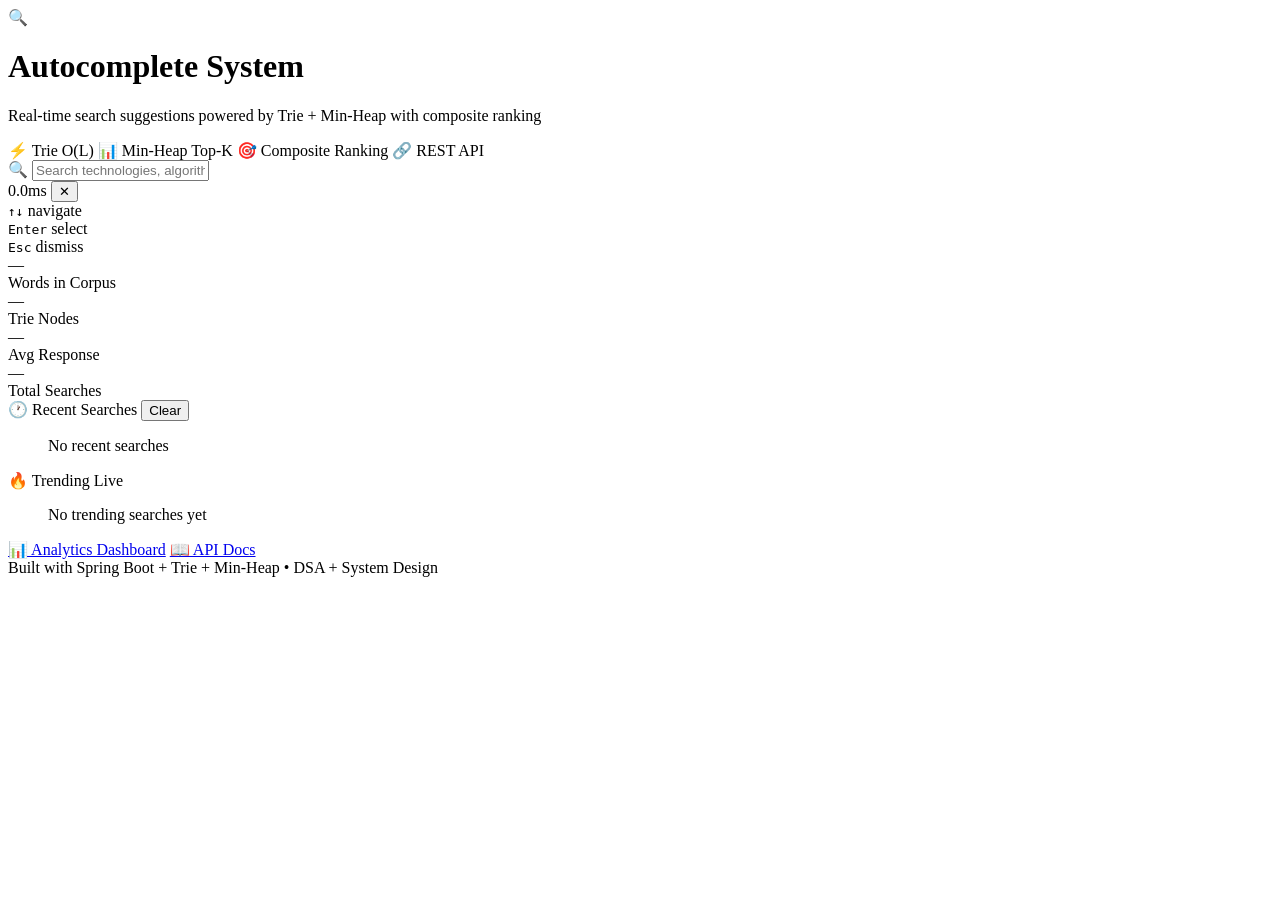
<file: src/main/resources/templates/index.html>
<!DOCTYPE html>
<html lang="en" xmlns:th="http://www.thymeleaf.org">
<head>
    <meta charset="UTF-8">
    <meta name="viewport" content="width=device-width, initial-scale=1.0">
    <title>Autocomplete System — Trie + Heap Search Engine</title>
    <meta name="description" content="Real-time autocomplete search engine powered by Trie data structure and Min-Heap Top-K ranking with composite scoring.">
    <link rel="stylesheet" th:href="@{/css/style.css}">
    <link rel="icon" href="data:image/svg+xml,<svg xmlns='http://www.w3.org/2000/svg' viewBox='0 0 100 100'><text y='.9em' font-size='90'>🔍</text></svg>">
</head>
<body>

<div class="app-container">

    <!-- ═══ Header ═══ -->
    <header class="app-header">
        <div class="app-logo">🔍</div>
        <h1 class="app-title">Autocomplete System</h1>
        <p class="app-subtitle">
            Real-time search suggestions powered by Trie + Min-Heap with composite ranking
        </p>
        <div class="app-badges">
            <span class="badge badge-trie">⚡ Trie O(L)</span>
            <span class="badge badge-heap">📊 Min-Heap Top-K</span>
            <span class="badge badge-rank">🎯 Composite Ranking</span>
            <span class="badge badge-api">🔗 REST API</span>
        </div>
    </header>

    <!-- ═══ Search Bar ═══ -->
    <section class="search-section">
        <div class="search-wrapper">
            <div class="search-container" id="search-container">
                <span class="search-icon">🔍</span>
                <input type="text"
                       class="search-input"
                       id="search-input"
                       placeholder="Search technologies, algorithms, frameworks..."
                       autocomplete="off"
                       spellcheck="false">
                <div class="search-meta">
                    <span class="search-timer" id="search-timer">0.0ms</span>
                    <button class="search-clear" id="search-clear" title="Clear">✕</button>
                </div>
            </div>

            <!-- Suggestions Dropdown -->
            <div class="suggestions-dropdown" id="suggestions-dropdown"></div>
        </div>

        <!-- Keyboard Hints -->
        <div class="keyboard-hint" id="keyboard-hint">
            <div class="kbd-group">
                <kbd>↑</kbd><kbd>↓</kbd> <span>navigate</span>
            </div>
            <div class="kbd-group">
                <kbd>Enter</kbd> <span>select</span>
            </div>
            <div class="kbd-group">
                <kbd>Esc</kbd> <span>dismiss</span>
            </div>
        </div>
    </section>

    <!-- ═══ Stats Bar ═══ -->
    <div class="stats-bar">
        <div class="stat-item">
            <div class="stat-value" id="stat-corpus">—</div>
            <div class="stat-label">Words in Corpus</div>
        </div>
        <div class="stat-item">
            <div class="stat-value" id="stat-nodes">—</div>
            <div class="stat-label">Trie Nodes</div>
        </div>
        <div class="stat-item">
            <div class="stat-value" id="stat-avgtime">—</div>
            <div class="stat-label">Avg Response</div>
        </div>
        <div class="stat-item">
            <div class="stat-value" id="stat-searches">—</div>
            <div class="stat-label">Total Searches</div>
        </div>
    </div>

    <!-- ═══ History & Trending Panels ═══ -->
    <div class="panels-grid">
        <!-- Search History -->
        <div class="panel">
            <div class="panel-header">
                <span class="panel-title">🕐 Recent Searches</span>
                <button class="panel-action" id="clear-history">Clear</button>
            </div>
            <ul class="history-list" id="history-list">
                <div class="panel-empty">No recent searches</div>
            </ul>
        </div>

        <!-- Trending -->
        <div class="panel">
            <div class="panel-header">
                <span class="panel-title">🔥 Trending</span>
                <span class="panel-action" style="cursor: default;">Live</span>
            </div>
            <ul class="trending-list" id="trending-list">
                <div class="panel-empty">No trending searches yet</div>
            </ul>
        </div>
    </div>

    <!-- ═══ Footer ═══ -->
    <footer class="app-footer">
        <div class="footer-links">
            <a href="/analytics" class="footer-link">📊 Analytics Dashboard</a>
            <a href="/swagger-ui.html" class="footer-link">📖 API Docs</a>
        </div>
        <div class="footer-credit">
            Built with Spring Boot + Trie + Min-Heap • DSA + System Design
        </div>
    </footer>

</div>

<!-- Scripts -->
<script th:src="@{/js/api.js}"></script>
<script th:src="@{/js/suggestions.js}"></script>
<script th:src="@{/js/searchbar.js}"></script>
<script th:src="@{/js/app.js}"></script>

</body>
</html>
</file>
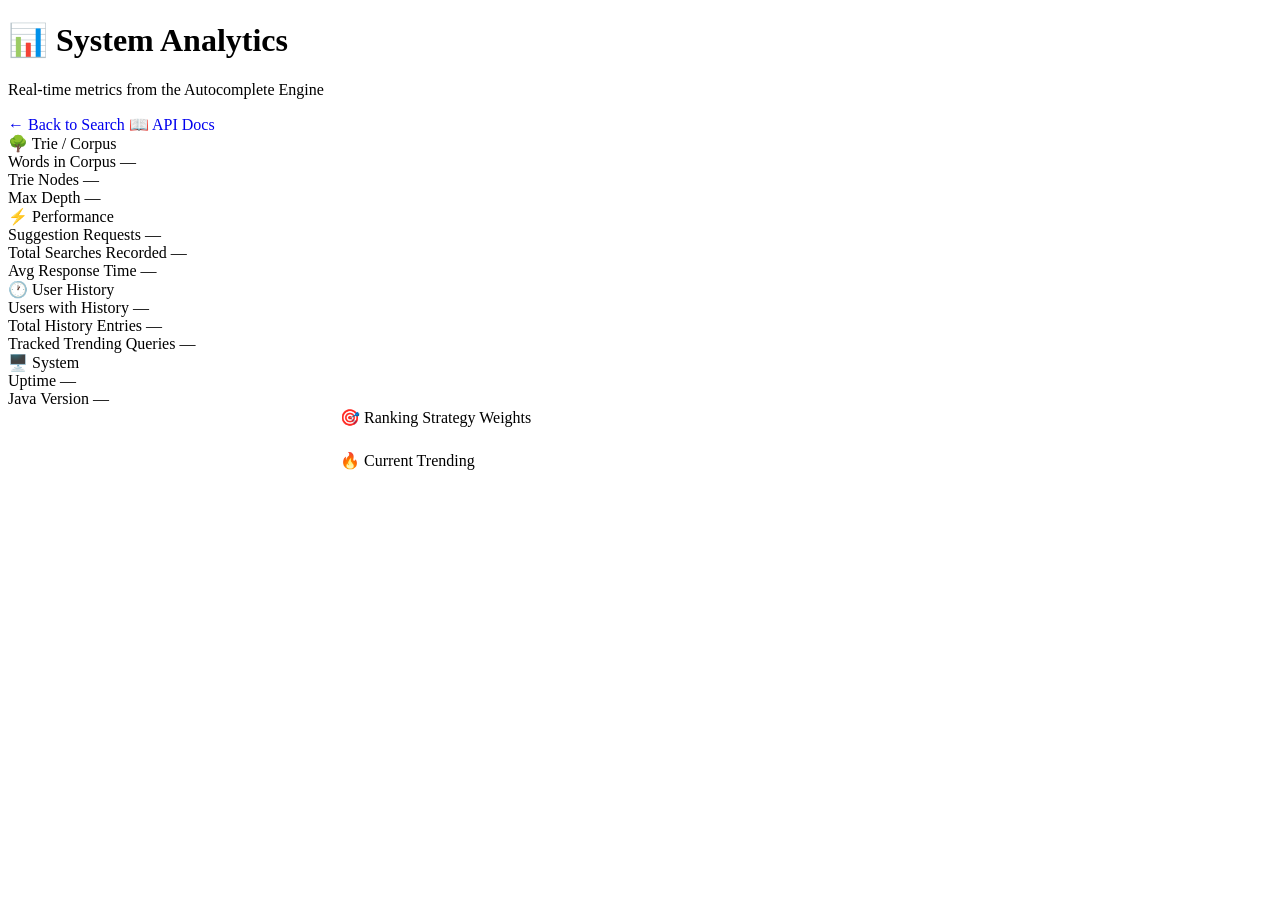
<file: src/main/resources/templates/analytics.html>
<!DOCTYPE html>
<html lang="en" xmlns:th="http://www.thymeleaf.org">
<head>
    <meta charset="UTF-8">
    <meta name="viewport" content="width=device-width, initial-scale=1.0">
    <title>Analytics — Autocomplete System</title>
    <meta name="description" content="System analytics dashboard for the Autocomplete Search Engine.">
    <link rel="stylesheet" th:href="@{/css/style.css}">
    <link rel="icon" href="data:image/svg+xml,<svg xmlns='http://www.w3.org/2000/svg' viewBox='0 0 100 100'><text y='.9em' font-size='90'>📊</text></svg>">
</head>
<body>

<div class="analytics-container">

    <!-- Header -->
    <header class="analytics-header">
        <h1 class="analytics-title">📊 System Analytics</h1>
        <p class="app-subtitle">Real-time metrics from the Autocomplete Engine</p>
        <div class="app-badges" style="margin-top: 12px">
            <a href="/" class="badge badge-trie" style="text-decoration: none; cursor: pointer;">← Back to Search</a>
            <a href="/swagger-ui.html" class="badge badge-api" style="text-decoration: none; cursor: pointer;">📖 API Docs</a>
        </div>
    </header>

    <!-- Analytics Grid -->
    <div class="analytics-grid" id="analytics-grid">

        <!-- Corpus Stats -->
        <div class="analytics-card">
            <div class="analytics-card-header">
                <span class="analytics-card-icon">🌳</span>
                <span class="analytics-card-title">Trie / Corpus</span>
            </div>
            <div class="analytics-metric">
                <span class="analytics-metric-label">Words in Corpus</span>
                <span class="analytics-metric-value" id="a-corpus-size">—</span>
            </div>
            <div class="analytics-metric">
                <span class="analytics-metric-label">Trie Nodes</span>
                <span class="analytics-metric-value" id="a-node-count">—</span>
            </div>
            <div class="analytics-metric">
                <span class="analytics-metric-label">Max Depth</span>
                <span class="analytics-metric-value" id="a-max-depth">—</span>
            </div>
        </div>

        <!-- Performance -->
        <div class="analytics-card">
            <div class="analytics-card-header">
                <span class="analytics-card-icon">⚡</span>
                <span class="analytics-card-title">Performance</span>
            </div>
            <div class="analytics-metric">
                <span class="analytics-metric-label">Suggestion Requests</span>
                <span class="analytics-metric-value" id="a-total-requests">—</span>
            </div>
            <div class="analytics-metric">
                <span class="analytics-metric-label">Total Searches Recorded</span>
                <span class="analytics-metric-value" id="a-total-searches">—</span>
            </div>
            <div class="analytics-metric">
                <span class="analytics-metric-label">Avg Response Time</span>
                <span class="analytics-metric-value" id="a-avg-time">—</span>
            </div>
        </div>

        <!-- History -->
        <div class="analytics-card">
            <div class="analytics-card-header">
                <span class="analytics-card-icon">🕐</span>
                <span class="analytics-card-title">User History</span>
            </div>
            <div class="analytics-metric">
                <span class="analytics-metric-label">Users with History</span>
                <span class="analytics-metric-value" id="a-users">—</span>
            </div>
            <div class="analytics-metric">
                <span class="analytics-metric-label">Total History Entries</span>
                <span class="analytics-metric-value" id="a-history-entries">—</span>
            </div>
            <div class="analytics-metric">
                <span class="analytics-metric-label">Tracked Trending Queries</span>
                <span class="analytics-metric-value" id="a-trending-queries">—</span>
            </div>
        </div>

        <!-- System -->
        <div class="analytics-card">
            <div class="analytics-card-header">
                <span class="analytics-card-icon">🖥️</span>
                <span class="analytics-card-title">System</span>
            </div>
            <div class="analytics-metric">
                <span class="analytics-metric-label">Uptime</span>
                <span class="analytics-metric-value" id="a-uptime">—</span>
            </div>
            <div class="analytics-metric">
                <span class="analytics-metric-label">Java Version</span>
                <span class="analytics-metric-value" id="a-java">—</span>
            </div>
        </div>

    </div>

    <!-- Ranking Weights -->
    <div class="analytics-card" style="max-width: 600px; margin: 0 auto 24px">
        <div class="analytics-card-header">
            <span class="analytics-card-icon">🎯</span>
            <span class="analytics-card-title">Ranking Strategy Weights</span>
        </div>
        <div id="ranking-weights"></div>
    </div>

    <!-- Trending -->
    <div class="analytics-card" style="max-width: 600px; margin: 0 auto">
        <div class="analytics-card-header">
            <span class="analytics-card-icon">🔥</span>
            <span class="analytics-card-title">Current Trending</span>
        </div>
        <div id="analytics-trending"></div>
    </div>

</div>

<script th:src="@{/js/api.js}"></script>
<script>
    document.addEventListener('DOMContentLoaded', async () => {
        await loadAll();
        setInterval(loadAll, 3000);
    });

    async function loadAll() {
        try {
            const data = await API.getAnalytics();

            // Corpus
            setText('a-corpus-size', data.corpusSize);
            setText('a-node-count', data.trieNodeCount);
            setText('a-max-depth', data.trieMaxDepth);

            // Performance
            setText('a-total-requests', data.totalSuggestionRequests);
            setText('a-total-searches', data.totalSearches);
            setText('a-avg-time', data.averageResponseTimeMs.toFixed(2) + 'ms');

            // History
            setText('a-users', data.totalUsersWithHistory);
            setText('a-history-entries', data.totalHistoryEntries);
            setText('a-trending-queries', data.trackedTrendingQueries);

            // System
            setText('a-uptime', formatUptime(data.uptimeMs));
            setText('a-java', data.javaVersion);

            // Ranking weights
            renderWeights(data.rankingWeights);

        } catch (err) {
            console.error('Analytics error:', err);
        }

        // Trending
        try {
            const trending = await API.getTrending(10);
            renderTrending(trending.trending || []);
        } catch (err) {
            console.error('Trending error:', err);
        }
    }

    function setText(id, value) {
        const el = document.getElementById(id);
        if (el) el.textContent = value;
    }

    function formatUptime(ms) {
        const seconds = Math.floor(ms / 1000);
        const minutes = Math.floor(seconds / 60);
        const hours = Math.floor(minutes / 60);
        if (hours > 0) return `${hours}h ${minutes % 60}m`;
        if (minutes > 0) return `${minutes}m ${seconds % 60}s`;
        return `${seconds}s`;
    }

    function renderWeights(weights) {
        const container = document.getElementById('ranking-weights');
        if (!container || !weights) return;

        container.innerHTML = Object.entries(weights).map(([name, weight]) => `
            <div class="weight-bar">
                <span class="weight-name">${name.replace(/_/g, ' ')}</span>
                <div class="weight-track">
                    <div class="weight-fill ${name}" style="width: ${weight * 100}%"></div>
                </div>
                <span class="weight-value">${(weight * 100).toFixed(0)}%</span>
            </div>
        `).join('');
    }

    function renderTrending(trending) {
        const container = document.getElementById('analytics-trending');
        if (!container) return;

        if (trending.length === 0) {
            container.innerHTML = '<div class="panel-empty">No trending data yet — try some searches!</div>';
            return;
        }

        container.innerHTML = trending.map((item, i) => `
            <div class="analytics-metric">
                <span class="analytics-metric-label">
                    <span style="color: var(--accent-amber); font-weight: 700; margin-right: 6px;">#${i + 1}</span>
                    ${item.query}
                </span>
                <span class="analytics-metric-value">${item.count} searches</span>
            </div>
        `).join('');
    }
</script>

</body>
</html>
</file>
